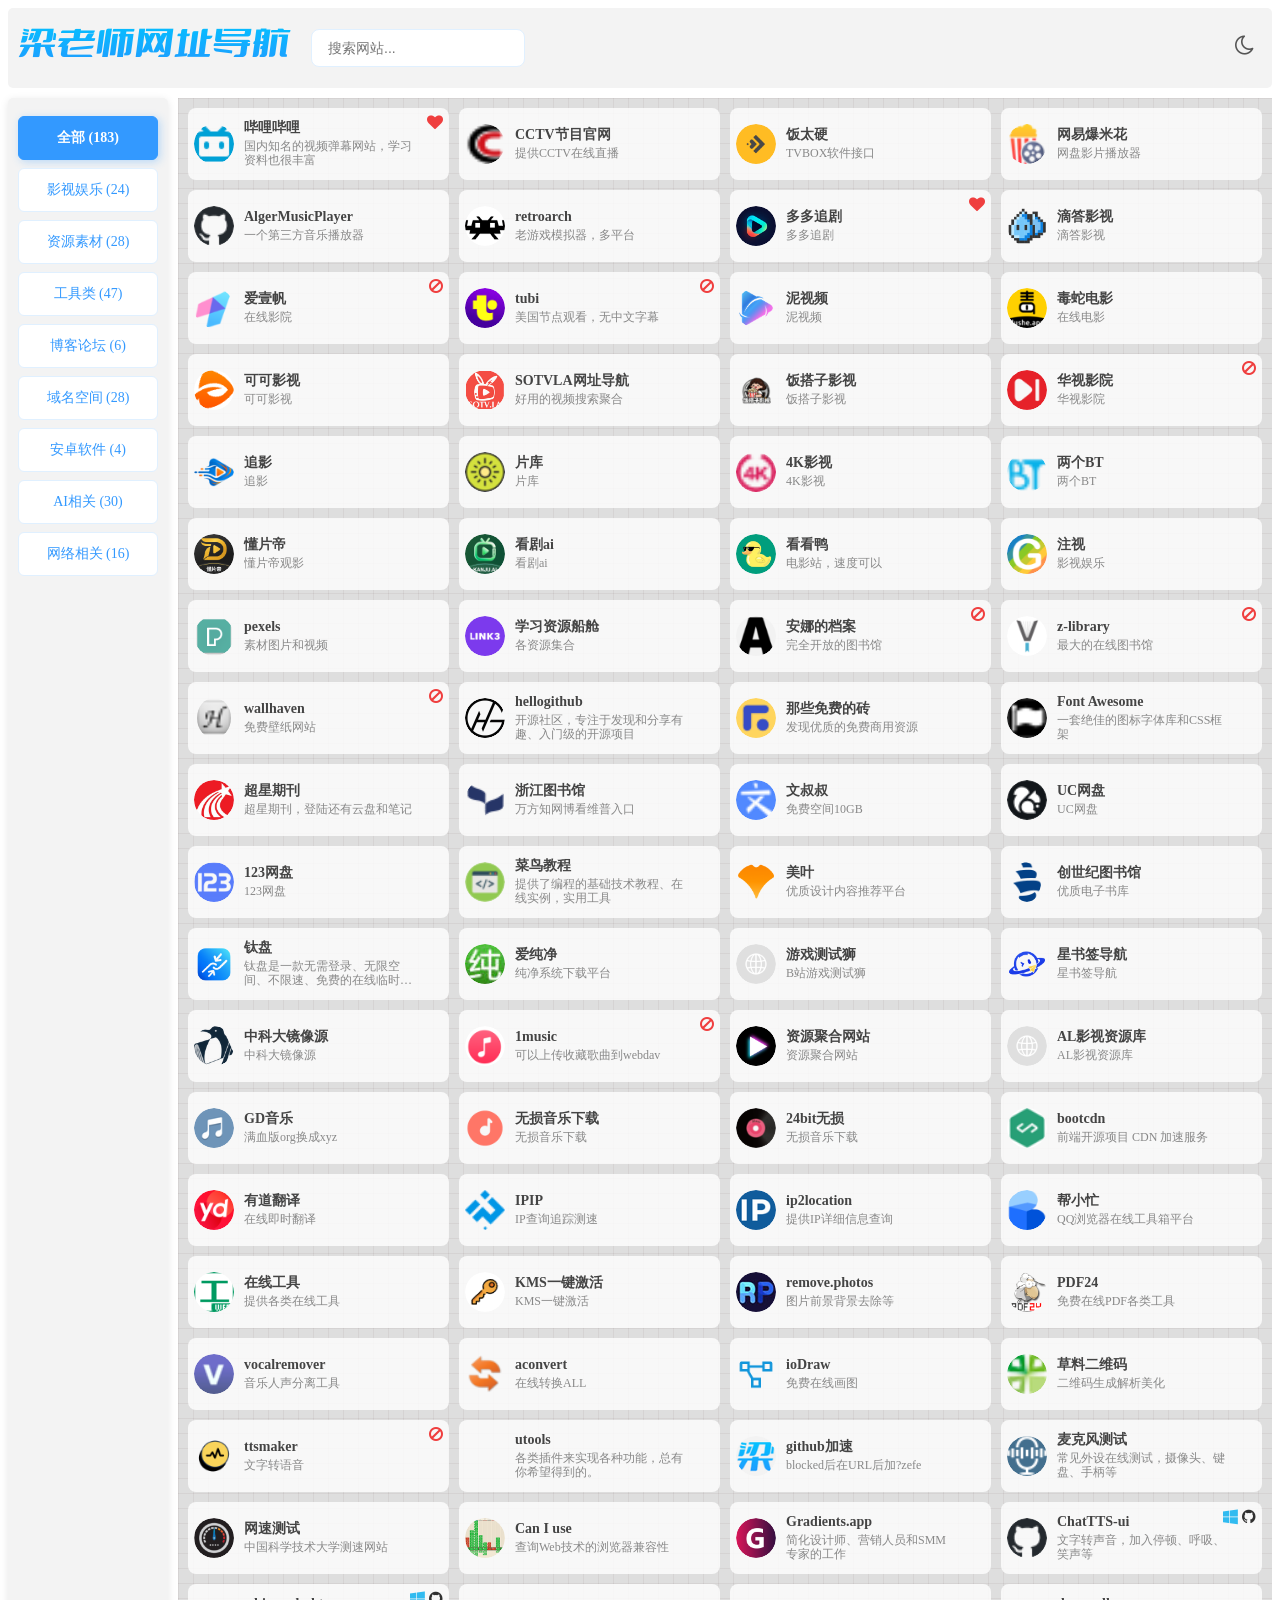
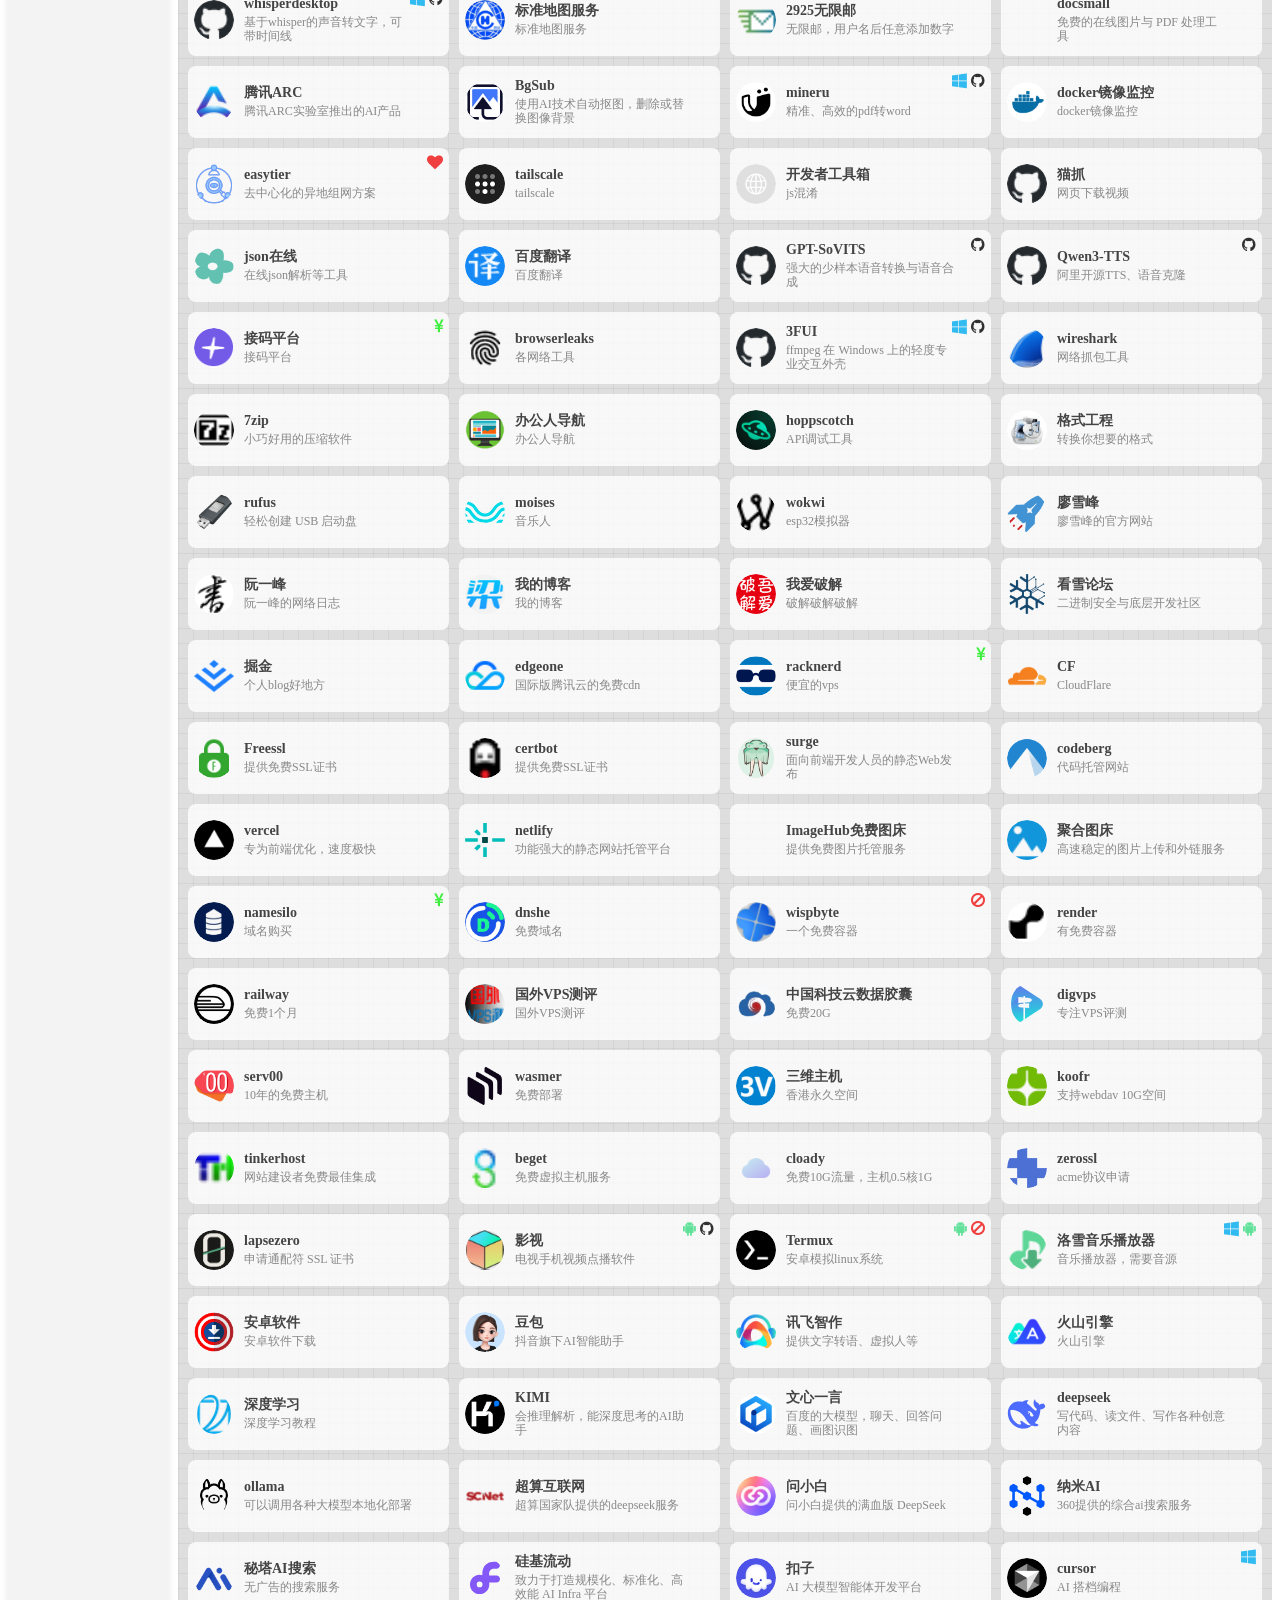
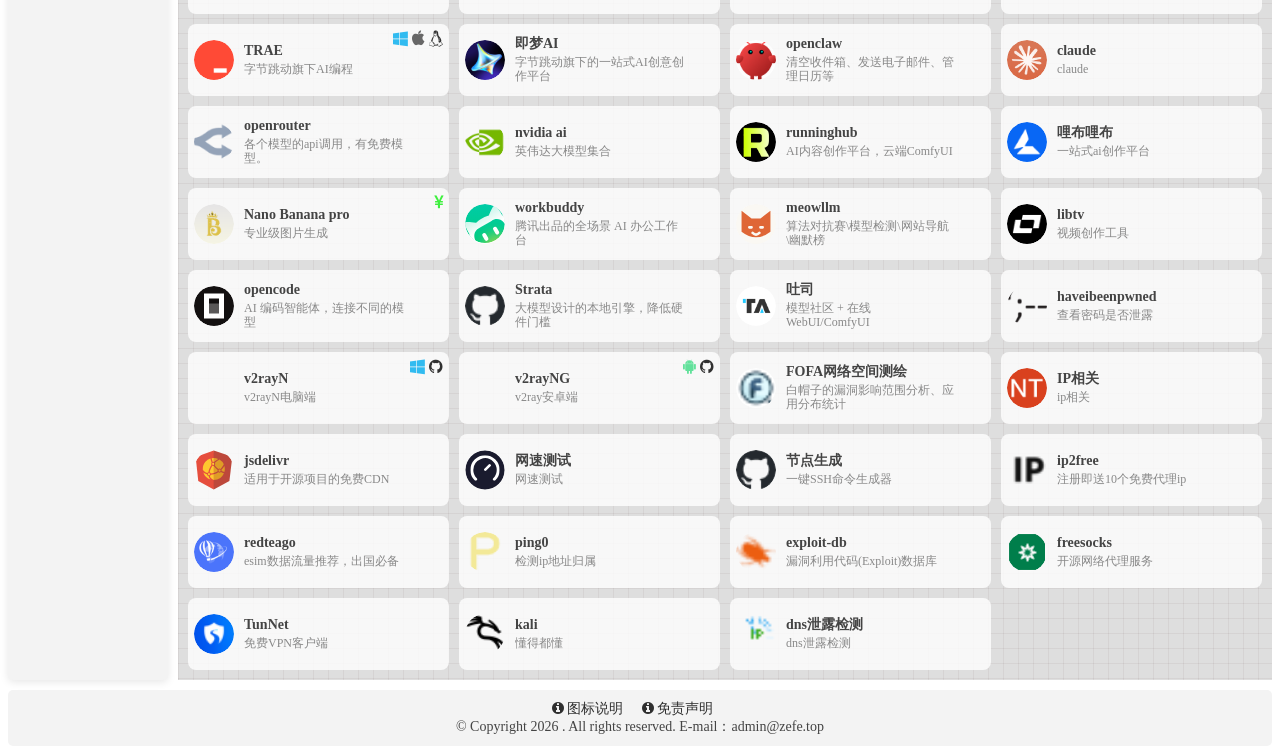
<file: index.html>
<!DOCTYPE html>
<html>
<head>
    <title>梁老师网址导航</title>
    <meta content="width=device-width,initial-scale=1.0,maximum-scale=1.0,user-scalable=0" name="viewport">
    <meta charset="utf-8">
    <!-- CSP 由 admin.php 生成时对内嵌脚本/样式计算 sha256 后写入，禁止任何外部脚本与注入 -->
    <meta http-equiv="Content-Security-Policy" content="default-src 'self'; script-src 'self' 'sha256-r+VZqffLrmfvXaz/brgN1Kg6ncfbk9U8Mir6SDL0oMY='; style-src 'self' 'sha256-uiuxjoQShftcWscWMV3l+P58Dh3a4QVsAHH/dA7BBjw='; img-src 'self' data: https: http:; font-src 'self'; connect-src 'none'; form-action 'none'; base-uri 'none'; object-src 'none'; frame-src 'none'; child-src 'none'; worker-src 'none'; media-src 'none'; manifest-src 'none'">
    <meta name="referrer" content="no-referrer">
    <link rel="shortcut icon" href="./favicon.ico" />
    <!-- 引入Font Awesome CSS -->
    <!-- 图标字体本地化：去掉第三方 DNS/TLS 请求，离线也能正常显示 -->
    <link rel="preload" href="./fonts/fontawesome-webfont.woff2?v=4.7.0" as="font" type="font/woff2" crossorigin>
    <link rel="stylesheet" href="./css/font-awesome.min.css">
    <style>
        @media only screen and (min-width: 768px) {
            #app {
                display: grid;
                grid-template-columns: 160px 1fr;
                grid-template-areas:
                    "header  header"
                    "sidebar container"
                    "footer  footer";
            }
            .container::before {
                display: none;
            }
        }

        @media only screen and (max-width: 767px) {
            #app {
                display: grid;
                grid-template-columns: 1fr;
                grid-template-areas:
                    "header"
                    "sidebar"
                    "container"
                    "footer";
            }
            .sidebar {
                padding: 0;
                background-color: transparent;
                box-shadow: none;
                position: relative;
            }
            .category-item {
                display: none;
                margin: 0;
                border-radius: 0;
                border: none;
                border-bottom: 1px solid #e0f0ff;
            }
            .category-item.active {
                display: block;
            }
            .sidebar::before {
                content: "选择分类 \25BC";
                display: block;
                padding: 12px;
                background-color: #fff;
                border: 1px solid #e0f0ff;
                border-radius: 6px;
                color: #3399ff;
                cursor: pointer;
                text-align: center;
                font-size: 14px;
                font-weight: 500;
                margin-bottom: 5px;
            }
            .sidebar.active {
                background-color: #f8f9fa;
                border-radius: 8px;
                box-shadow: 0 2px 8px rgba(0, 0, 0, 0.1);
            }
            .sidebar.active::before {
                content: "选择分类 \25B2";
                border-bottom-left-radius: 0;
                border-bottom-right-radius: 0;
            }
            .sidebar.active .category-item {
                display: block;
            }
            .search-input {
                display: none; 
            }
        }

        @font-face {
            font-family: 'dyfont';
            src: url("./fonts/dyfontjj.ttf");
            font-display: swap; /* 后备字体立即显示，加载完成后替换 */
        }

        body {
            font-size: 14px;
            font-size: .875rem;
            transition: background-color 0.2s, color 0.2s;
        }

        .sidebar {
            grid-area: sidebar;
            text-align: center;
            padding: 15px;
            background-color: #f8f9fa;
            border-radius: 8px;
            box-shadow: 0 2px 8px rgba(0, 0, 0, 0.1);
            transition: all 0.3s ease;
        }

        .category-item {
            padding: 12px;
            margin: 8px 0;
            border-radius: 6px;
            color: #3399ff;
            cursor: pointer;
            transition: all 0.3s ease;
            font-size: 14px;
            font-weight: 500;
            background-color: #fff;
            border: 1px solid #e0f0ff;
            position: relative;
            overflow: hidden;
        }

        .category-item::after {
            content: "";
            position: absolute;
            left: 0;
            bottom: 0;
            width: 0;
            height: 2px;
            background-color: #3399ff;
            transition: width 0.3s ease;
        }

        .category-item:hover {
            background-color: #e0f0ff;
            transform: translateX(5px);
            box-shadow: 2px 2px 8px rgba(51, 153, 255, 0.2);
        }

        .category-item:hover::after {
            width: 100%;
        }

        .category-item.active {
            background-color: #3399ff;
            color: #fff;
            border-color: #3399ff;
            box-shadow: 2px 2px 8px rgba(51, 153, 255, 0.3);
            font-weight: 600;
            position: relative;
        }

        .category-item.active::after {
            content: "";
            position: absolute;
            right: -10px;
            top: 50%;
            transform: translateY(-50%);
            width: 0;
            height: 0;
            border-width: 6px 0 6px 8px;
            border-color: transparent transparent transparent #3399ff;
            transition: all 0.3s ease;
        }

        .category-item.active:hover {
            transform: translateX(5px);
            box-shadow: 3px 3px 10px rgba(51, 153, 255, 0.4);
        }

        /* 搜索框基础样式 */
        .search-input {
            position: static;
            top: auto;
            left: auto;
            width: auto;
            flex: 0 1 180px;
            min-width: 120px;
            max-width: 250px;
            padding: 10px 16px;
            border: 1px solid #e0f0ff;
            background: #fff;
            border-radius: 8px;
            color: #3399ff;
            font-size: 14px;
            font-family: Arial, Helvetica, sans-serif;
        }

        .container {
            grid-area: container;
            position: relative;
            background-color: rgba(248, 248, 248, 0.5);
            background-image: linear-gradient(rgba(50, 0, 0, 0.05) 1px, transparent 0), linear-gradient(90deg, rgba(50, 0, 0, 0.05) 1px, transparent 0);
            background-size: 15px 15px;
            background-color: #dedede;
        }

        .header {
            grid-area: header;
            height: 60px;
            font-size: 30px;
            font-family: 'dyfont';
            display: flex;
            align-items: center;
            flex-wrap: wrap;
            gap: 10px;
            padding-right: 10px;
        }

        .logo {
            line-height: 60px;
            background: linear-gradient(to bottom, #00c4ff, #2990ff);
            -webkit-background-clip: text;
            -webkit-text-fill-color: transparent;
            flex-shrink: 0;
            margin-right: 10px;
        }

        /* 夜间模式切换按钮 */
        .night-toggle {
            flex-shrink: 0;
            cursor: pointer;
            font-size: 1.4rem;
            color: #555;
            transition: color 0.2s;
            padding: 0 8px;
            margin-left: auto;
        }
        .night-toggle:hover {
            color: #007bff;
        }

        .footer {
            grid-area: footer;
            text-align: center;
        }

        #app {
            margin: 0 auto;
            grid-gap: 10px;
            background-color: #fff;
            color: #444;
            transition: background-color 0.2s;
        }

        .box {
            background-color: #f3f3f3;
            border-radius: 5px;
            padding: 10px;
        }

        .header,
        .footer {
            background-color: #f3f3f3;
        }

        .content {
            display: grid;
            grid-gap: 10px 10px;
            grid-template-columns: repeat(auto-fill, minmax(220px, 1fr));
            padding: 10px;
        }

        .focus {
            grid-row: 1/3;
            grid-column: 1/2;
        }

        .item {
            background-color: rgba(255, 255, 255, 0.8);
            position: relative;
            height: 60px;
            padding: 6px;
            border-radius: 8px;
            display: flex;
            align-items: center;
            cursor: pointer;
            transition: background-color 0.2s ease;
        }

        .item:hover {
            transform: translateY(-3px);
            box-shadow: 0 26px 40px -24px rgba(0, 36, 100, 0.3);
            transition: all 0.3s ease;
            background-color: #f5f5f5;
        }

        .item:active {
            background-color: #e0e0e0;
        }

        .item a {
            display: flex;
            width: 100%;
            height: 100%;
            text-decoration: none;
            color: inherit;
            align-items: center;
        }

        .siteico {
            flex: 0 0 40px;
            height: 40px;
            margin-right: 10px;
            display: flex;
            align-items: center;
            justify-content: center;
            overflow: hidden;
            border-radius: 50%;
        }

        .site-info {
            flex: 1;
            display: flex;
            flex-direction: column;
            justify-content: center;
            height: 100%;
            padding-right: 30px;
        }

        .siteico img {
            width: auto;
            height: 100%;
            max-width: 100%;
            object-fit: cover;
            border-radius: 50%;
        }

        .sitetitle {
            font-size: 14px;
            font-weight: bold;
            line-height: 1.2;
            margin-bottom: 2px;
        }

        .sitecontent {
            font-size: 12px;
            color: #888888;
            line-height: 1.2;
            white-space: normal;
            overflow: hidden;
            text-overflow: ellipsis;
            display: -webkit-box;
            -webkit-line-clamp: 2;
            -webkit-box-orient: vertical;
        }

        .empty-state {
            text-align: center;
            padding: 40px;
            color: #666;
        }

        .remark-icons {
            position: absolute;
            top: 6px;
            right: 6px;
            display: flex;
            gap: 4px;
        }

        .icon {
            font-size: 16px;
            opacity: 0.8;
        }

        .windows {
            color: #00ADEF;
        }
        .apple {
            color: #666;
        }
        .linux {
            color: #000;
        }
        .android {
            color: #3DDC84;
        }
        .fufei {
            color: #11ee11;
        }
        .kexue {
            color: #ee1111;
        }
        .heart {
            color: #ee1111;
        }

        @media only screen and (max-width: 767px) {
            .sidebar {
                padding: 10px;
            }
            .category-item {
                padding: 10px;
                margin: 6px 0;
                font-size: 13px;
            }
        }

        .explanation-box {
            display: none;
            position: fixed;
            left: 50%;
            bottom: 20%;
            transform: translate(-50%, -50%);
            background: #b6b7b8;
            padding: 20px;
            border-radius: 8px;
            border: 1px solid #dee2e6;
            box-shadow: 0 4px 16px rgba(0,0,0,0.2);
            z-index: 1000;
            max-width: 80%;
            width: 400px;
            color: #ffffff;
            line-height: 1.6;
            font-size: 14px;
        }

        .explanation-box.show {
            display: block;
        }

        .explanation-box::before {
            content: '';
            position: fixed;
            top: 0;
            left: 0;
            right: 0;
            bottom: 0;
            background: rgba(134, 185, 227, 0.3);
            z-index: -1;
        }

        .trigger {
            cursor: pointer;
            margin-right: 15px;
            color: #2e2e2e;
        }

        .trigger:hover {
            color: #ff3939;
        }

        /* ---------- 夜间模式样式 ---------- */
        body.night-mode {
            background-color: #121212 !important;
            color: #e0e0e0 !important;
        }
        body.night-mode #app {
            background-color: #121212 !important;
        }
        body.night-mode .box {
            background-color: #1e1e1e !important;
            border-color: #333 !important;
        }
        body.night-mode .sidebar {
            background-color: #1e1e1e !important;
            border-right: 1px solid #333 !important;
        }
        body.night-mode .category-item {
            background-color: transparent !important;
            color: #bbb !important;
            border-bottom: 1px solid #2a2a2a !important;
        }
        body.night-mode .category-item.active {
            background-color: #007bff !important;
            color: #fff !important;
        }
        body.night-mode .category-item:hover {
            background-color: #2c2c2c !important;
        }
        body.night-mode .item {
            background-color: #2d2d2d !important;
            border: 1px solid #3a3a3a !important;
        }
        body.night-mode .item a {
            color: #ddd !important;
        }
        body.night-mode .item a:hover {
            color: #fff !important;
        }
        body.night-mode .search-input {
            background-color: #2a2a2a !important;
            color: #f0f0f0 !important;
            border: 1px solid #555 !important;
        }
        body.night-mode .search-input::placeholder {
            color: #888 !important;
        }
        body.night-mode .footer {
            color: #888 !important;
            border-top-color: #333 !important;
        }
        body.night-mode .trigger {
            color: #aaa !important;
        }
        body.night-mode .explanation-box {
            background-color: #2d2d2d !important;
            border: 1px solid #444 !important;
            color: #ccc !important;
        }
        body.night-mode .explanation-box div div {
            color: #ddd !important;
        }
        body.night-mode .explanation-box::before {
            border-bottom-color: #2d2d2d !important;
        }
        body.night-mode .container,
        body.night-mode .content {
            background-color: #121212 !important;
        }
        body.night-mode .fa-windows,
        body.night-mode .fa-apple,
        body.night-mode .fa-linux,
        body.night-mode .fa-android,
        body.night-mode .fa-rmb,
        body.night-mode .fa-ban,
        body.night-mode .fa-heart,
        body.night-mode .fa-github {
            opacity: 0.9;
        }
    </style>
    <!-- 本页由 admin.php 基于 nav-template.html 自动生成：2026-11-14 09:13:32 -->
</head>
<body>
    <div id="app">
        <div class="box header">
            <span class="logo">梁老师网址导航</span>
            <input class="search-input" placeholder="搜索网站..." id="searchInput" />
            <span class="night-toggle" id="nightToggle" title="切换夜间模式">
                <i class="fa fa-moon-o"></i>
            </span>
        </div>
        
        <div class="box sidebar" id="sidebarContainer"></div>
        
        <div class="container">
            <div>
                <div class="content" id="websitesContainer"></div>
            </div>
        </div>
        
        <div class="box footer">
            <div class="container-tip">
                <span class="trigger" id="trigger">
                    <i class="fa fa-info-circle"></i> 图标说明
                </span>
                <span class="trigger" id="trigger2">
                    <i class="fa fa-info-circle"></i> 免责声明
                </span>
                <div class="explanation-box" id="explanationBox">
                    <div>
                        <div class="fa fa-windows">  微软系统适用  </div>
                        <div class="fa fa-apple">  苹果系统适用  </div>
                        <div class="fa fa-linux">  linux系统适用  </div>
                        <div class="fa fa-android">  安卓系统适用  </div>
                        <div class="fa fa-rmb">  需要付费使用  </div>
                        <div class="fa fa-ban">  大陆地区无法访问  </div>
                        <div class="fa fa-heart">  推荐网站  </div>
                        <div class="fa fa-github">  github资源  </div>
                    </div>
                </div>
                <div class="explanation-box" id="explanationBox2">
                    <div>
                        本人收藏夹内容，所有资源均来自互联网，如有侵权，请联系我删除，本站不负任何法律责任。
                    </div>
                </div>
            </div>
            <div>© Copyright 2026 . All rights reserved. E-mail：admin@zefe.top</div>
        </div>
    </div>

    <script>
    'use strict';
    /* 数据由后台生成时内嵌：无 fetch、无二次请求，file:// 直接打开也能用 */
    const NAV_DATA = {"categories":["影视娱乐","资源素材","工具类","博客论坛","域名空间","安卓软件","AI相关","网络相关"],"websites":[{"category":"影视娱乐","name":"哔哩哔哩","url":"https://www.bilibili.com","logo":"./ico/www.bilibili.com-465a330c.ico","desc":"国内知名的视频弹幕网站，学习资料也很丰富","remark":["heart"]},{"category":"影视娱乐","name":"CCTV节目官网","url":"https://tv.cctv.com/live/","logo":"./ico/cctv.ico","desc":"提供CCTV在线直播","remark":[]},{"category":"影视娱乐","name":"饭太硬","url":"https://www.xn--sss604efuw.cc/","logo":"./ico/fan.ico","desc":"TVBOX软件接口","remark":[]},{"category":"影视娱乐","name":"网易爆米花","url":"https://bmh.163.com/","logo":"./ico/filmly.ico","desc":"网盘影片播放器","remark":[]},{"category":"影视娱乐","name":"AlgerMusicPlayer","url":"https://donate.alger.fun/download","logo":"./ico/github.png","desc":"一个第三方音乐播放器","remark":[]},{"category":"影视娱乐","name":"retroarch","url":"https://www.retroarch.com/","logo":"./ico/retroarch.png","desc":"老游戏模拟器，多平台","remark":[]},{"category":"影视娱乐","name":"多多追剧","url":"https://duoduozhuiju.com","logo":"./ico/323433ssdfd.top.ico","desc":"多多追剧","remark":["heart"]},{"category":"影视娱乐","name":"滴答影视","url":"https://www.didahd.pro/","logo":"./ico/didahd.png","desc":"滴答影视","remark":[]},{"category":"影视娱乐","name":"爱壹帆","url":"https://www.iyf.tv/","logo":"./ico/aiyifan.ico","desc":"在线影院","remark":["kexue"]},{"category":"影视娱乐","name":"tubi","url":"https://tubitv.com","logo":"./ico/tubi.ico","desc":"美国节点观看，无中文字幕","remark":["kexue"]},{"category":"影视娱乐","name":"泥视频","url":"https://www.nivod.cc","logo":"./ico/www.nivod.vip.ico","desc":"泥视频","remark":[]},{"category":"影视娱乐","name":"毒蛇电影","url":"https://www.dushe05.com/","logo":"./ico/dushe.ico","desc":"在线电影","remark":[]},{"category":"影视娱乐","name":"可可影视","url":"https://www.kkys14.com/","logo":"./ico/keke.png","desc":"可可影视","remark":[]},{"category":"影视娱乐","name":"SOTVLA网址导航","url":"https://www.sotvla.cc/","logo":"./ico/www.sotvla.cc.ico","desc":"好用的视频搜索聚合","remark":[]},{"category":"影视娱乐","name":"饭搭子影视","url":"https://fdzys.net/","logo":"./ico/fdzys.net.ico","desc":"饭搭子影视","remark":[]},{"category":"影视娱乐","name":"华视影院","url":"https://huavod.net","logo":"./ico/huavod.ico","desc":"华视影院","remark":["kexue"]},{"category":"影视娱乐","name":"追影","url":"https://zhuiying3.cc/","logo":"./ico/zhuiying.png","desc":"追影","remark":[]},{"category":"影视娱乐","name":"片库","url":"https://4k01.pianku.online/","logo":"./ico/4k01.pianku.online.ico","desc":"片库","remark":[]},{"category":"影视娱乐","name":"4K影视","url":"https://www.4kvm.top/","logo":"./ico/4kvm.png","desc":"4K影视","remark":[]},{"category":"影视娱乐","name":"两个BT","url":"https://www.bttwo.me/","logo":"./ico/bttwo.ico","desc":"两个BT","remark":[]},{"category":"影视娱乐","name":"懂片帝","url":"https://dongpian17.com/","logo":"./ico/dongpian.png","desc":"懂片帝观影","remark":[]},{"category":"影视娱乐","name":"看剧ai","url":"https://kanju9.ai/","logo":"./ico/kanju.png","desc":"看剧ai","remark":[]},{"category":"影视娱乐","name":"看看鸭","url":"https://www.kankanya.me/","logo":"./ico/kankanya-795ff398.png","desc":"电影站，速度可以","remark":[]},{"category":"影视娱乐","name":"注视","url":"https://gazes.store/","logo":"./ico/gazes.store-b0369283.ico","desc":"影视娱乐","remark":[]},{"category":"资源素材","name":"pexels","url":"https://www.pexels.com/zh-cn/","logo":"./ico/pexels.ico","desc":"素材图片和视频","remark":[]},{"category":"资源素材","name":"学习资源船舱","url":"https://link3.cc/studyship","logo":"./ico/jinjishe.ico","desc":"各资源集合","remark":[]},{"category":"资源素材","name":"安娜的档案","url":"https://annas-archive.gd/","logo":"./ico/annas-archive.ico","desc":"完全开放的图书馆","remark":["kexue"]},{"category":"资源素材","name":"z-library","url":"https://z-library.sk/","logo":"./ico/z-library.ico","desc":"最大的在线图书馆","remark":["kexue"]},{"category":"资源素材","name":"wallhaven","url":"https://wallhaven.cc/","logo":"./ico/wallhaven.ico","desc":"免费壁纸网站","remark":["kexue"]},{"category":"资源素材","name":"hellogithub","url":"https://hellogithub.com/","logo":"./ico/hellogithub.png","desc":"开源社区，专注于发现和分享有趣、入门级的开源项目","remark":[]},{"category":"资源素材","name":"那些免费的砖","url":"https://thosefree.com/","logo":"./ico/thosefree.ico","desc":"发现优质的免费商用资源","remark":[]},{"category":"资源素材","name":"Font Awesome","url":"https://fontawesome.dashgame.com/","logo":"./ico/fa.ico","desc":"一套绝佳的图标字体库和CSS框架","remark":[]},{"category":"资源素材","name":"超星期刊","url":"https://qikan.chaoxing.com//","logo":"./ico/chaoxing.ico","desc":"超星期刊，登陆还有云盘和笔记","remark":[]},{"category":"资源素材","name":"浙江图书馆","url":"https://www.zjlib.cn/#","logo":"./ico/zjlib.ico","desc":"万方知网博看维普入口","remark":[]},{"category":"资源素材","name":"文叔叔","url":"https://www.wenshushu.cn/","logo":"./ico/wenshushu.ico","desc":"免费空间10GB","remark":[]},{"category":"资源素材","name":"UC网盘","url":"https://drive.uc.cn/","logo":"./ico/uc.ico","desc":"UC网盘","remark":[]},{"category":"资源素材","name":"123网盘","url":"https://123pan.com/","logo":"./ico/123pan.ico","desc":"123网盘","remark":[]},{"category":"资源素材","name":"菜鸟教程","url":"https://www.runoob.com/","logo":"./ico/cainiao.ico","desc":"提供了编程的基础技术教程、在线实例，实用工具","remark":[]},{"category":"资源素材","name":"美叶","url":"https://www.meiye.art/","logo":"./ico/meiye.ico","desc":"优质设计内容推荐平台","remark":[]},{"category":"资源素材","name":"创世纪图书馆","url":"https://libgen.ac/","logo":"./ico/libgen.png","desc":"优质电子书库","remark":[]},{"category":"资源素材","name":"钛盘","url":"https://www.ttttt.link/","logo":"./ico/www.ttttt.link-f497062a.ico","desc":"钛盘是一款无需登录、无限空间、不限速、免费的在线临时网盘","remark":[]},{"category":"资源素材","name":"爱纯净","url":"https://www.aichunjing.com/","logo":"./ico/aicunjing.jpg","desc":"纯净系统下载平台","remark":[]},{"category":"资源素材","name":"游戏测试狮","url":"https://www.kdocs.cn/l/cuRMenOlpBRK","logo":"./ico/default.png","desc":"B站游戏测试狮","remark":[]},{"category":"资源素材","name":"星书签导航","url":"https://www.star8.cn/","logo":"./ico/star8.png","desc":"星书签导航","remark":[]},{"category":"资源素材","name":"中科大镜像源","url":"https://mirrors.ustc.edu.cn/","logo":"./ico/ustc.png","desc":"中科大镜像源","remark":[]},{"category":"资源素材","name":"1music","url":"https://1music.cc","logo":"./ico/1music.png","desc":"可以上传收藏歌曲到webdav","remark":["kexue"]},{"category":"资源素材","name":"资源聚合网站","url":"https://fmhy.net/","logo":"./ico/fmhy.net.ico","desc":"资源聚合网站","remark":[]},{"category":"资源素材","name":"AL影视资源库","url":"https://docs.qq.com/doc/DTnRUSkVzUWNIZkZV","logo":"./ico/default.png","desc":"AL影视资源库","remark":[]},{"category":"资源素材","name":"GD音乐","url":"https://music.gdstudio.org","logo":"./ico/music.gdstudio.org.ico","desc":"满血版org换成xyz","remark":[]},{"category":"资源素材","name":"无损音乐下载","url":"https://flac.music.hi.cn/","logo":"./ico/flac.png","desc":"无损音乐下载","remark":[]},{"category":"资源素材","name":"24bit无损","url":"https://www.24bit.net/","logo":"./ico/www.24bit.net.ico","desc":"无损音乐下载","remark":[]},{"category":"资源素材","name":"bootcdn","url":"https://www.bootcdn.cn/","logo":"./ico/www.bootcdn.cn.ico","desc":"前端开源项目 CDN 加速服务","remark":[]},{"category":"工具类","name":"有道翻译","url":"https://fanyi.youdao.com/","logo":"./ico/youdao.png","desc":"在线即时翻译","remark":[]},{"category":"工具类","name":"IPIP","url":"https://www.ipip.net/","logo":"./ico/ipip.ico","desc":"IP查询追踪测速","remark":[]},{"category":"工具类","name":"ip2location","url":"https://www.ip2location.com/","logo":"./ico/ip2location.ico","desc":"提供IP详细信息查询","remark":[]},{"category":"工具类","name":"帮小忙","url":"https://tool.browser.qq.com/","logo":"./ico/tool-qq.ico","desc":"QQ浏览器在线工具箱平台","remark":[]},{"category":"工具类","name":"在线工具","url":"https://tool.lu/","logo":"./ico/tool-lu.ico","desc":"提供各类在线工具","remark":[]},{"category":"工具类","name":"KMS一键激活","url":"https://kms.cx/","logo":"./ico/kms.png","desc":"KMS一键激活","remark":[]},{"category":"工具类","name":"remove.photos","url":"https://remove.photos/","logo":"./ico/remove-photos.ico","desc":"图片前景背景去除等","remark":[]},{"category":"工具类","name":"PDF24","url":"https://tools.pdf24.org/zh/","logo":"./ico/pdf24.ico","desc":"免费在线PDF各类工具","remark":[]},{"category":"工具类","name":"vocalremover","url":"https://vocalremover.org/","logo":"./ico/vocalremover.ico","desc":"音乐人声分离工具","remark":[]},{"category":"工具类","name":"aconvert","url":"https://www.aconvert.com/cn/","logo":"./ico/aconvert.ico","desc":"在线转换ALL","remark":[]},{"category":"工具类","name":"ioDraw","url":"https://www.iodraw.com/","logo":"./ico/iodraw.ico","desc":"免费在线画图","remark":[]},{"category":"工具类","name":"草料二维码","url":"https://cli.im/","logo":"./ico/cli.ico","desc":"二维码生成解析美化","remark":[]},{"category":"工具类","name":"ttsmaker","url":"https://ttsmaker.com/zh-cn","logo":"./ico/ttsmaker.ico","desc":"文字转语音","remark":["kexue"]},{"category":"工具类","name":"utools","url":"https://u.tools","logo":"./ico/utools.png","desc":"各类插件来实现各种功能，总有你希望得到的。","remark":[]},{"category":"工具类","name":"github加速","url":"https://github.777808.xyz","logo":"./ico/zefe.ico","desc":"blocked后在URL后加?zefe","remark":[]},{"category":"工具类","name":"麦克风测试","url":"https://www.onlinemictest.com/zh/","logo":"./ico/onlinemictest.png","desc":"常见外设在线测试，摄像头、键盘、手柄等","remark":[]},{"category":"工具类","name":"网速测试","url":"https://test.ustc.edu.cn/","logo":"./ico/test-ustc.ico","desc":"中国科学技术大学测速网站","remark":[]},{"category":"工具类","name":"Can I use","url":"https://caniuse.com/","logo":"./ico/caniuse.png","desc":"查询Web技术的浏览器兼容性","remark":[]},{"category":"工具类","name":"Gradients.app","url":"https://gradients.app/zh/","logo":"./ico/gradients.ico","desc":"简化设计师、营销人员和SMM专家的工作","remark":[]},{"category":"工具类","name":"ChatTTS-ui","url":"https://github.com/jianchang512/ChatTTS-ui/","logo":"./ico/github.png","desc":"文字转声音，加入停顿、呼吸、笑声等","remark":["windows","github"]},{"category":"工具类","name":"whisperdesktop","url":"https://github.com/sakura6264/WhisperDesktop/","logo":"./ico/github.png","desc":"基于whisper的声音转文字，可带时间线","remark":["windows","github"]},{"category":"工具类","name":"标准地图服务","url":"http://bzdt.ch.mnr.gov.cn/","logo":"./ico/sbsm.ico","desc":"标准地图服务","remark":[]},{"category":"工具类","name":"2925无限邮","url":"https://2925.com/","logo":"./ico/2925.ico","desc":"无限邮，用户名后任意添加数字","remark":[]},{"category":"工具类","name":"docsmall","url":"https://docsmall.com/","logo":"./ico/docsmall.png","desc":"免费的在线图片与 PDF 处理工具","remark":[]},{"category":"工具类","name":"腾讯ARC","url":"https://arc.tencent.com/zh/ai-demos/faceRestoration","logo":"./ico/arc_tencent.ico","desc":"腾讯ARC实验室推出的AI产品","remark":[]},{"category":"工具类","name":"BgSub","url":"https://zh.bgsub.com/webapp/","logo":"./ico/bgsub.ico","desc":"使用AI技术自动抠图，删除或替换图像背景","remark":[]},{"category":"工具类","name":"mineru","url":"https://mineru.net/","logo":"./ico/mineru.png","desc":"精准、高效的pdf转word","remark":["windows","github"]},{"category":"工具类","name":"docker镜像监控","url":"https://status.anye.xyz/","logo":"./ico/docker.png","desc":"docker镜像监控","remark":[]},{"category":"工具类","name":"easytier","url":"https://easytier.cn/","logo":"./ico/easytier.png","desc":"去中心化的异地组网方案","remark":["heart"]},{"category":"工具类","name":"tailscale","url":"https://tailscale.com/","logo":"./ico/tailscale.png","desc":"tailscale","remark":[]},{"category":"工具类","name":"开发者工具箱","url":"https://go.sssc.nyc.mn/","logo":"./ico/default.png","desc":"js混淆","remark":[]},{"category":"工具类","name":"猫抓","url":"https://github.com/xifangczy/cat-catch","logo":"./ico/github.png","desc":"网页下载视频","remark":[]},{"category":"工具类","name":"json在线","url":"https://www.sojson.com/","logo":"./ico/sojson.png","desc":"在线json解析等工具","remark":[]},{"category":"工具类","name":"百度翻译","url":"https://fanyi.baidu.com/","logo":"./ico/baidufanyi.png","desc":"百度翻译","remark":[]},{"category":"工具类","name":"GPT-SoVITS","url":"https://github.com/RVC-Boss/GPT-SoVITS","logo":"./ico/github.png","desc":"强大的少样本语音转换与语音合成","remark":["github"]},{"category":"工具类","name":"Qwen3-TTS","url":"https://github.com/QwenLM/Qwen3-TTS","logo":"./ico/github.png","desc":"阿里开源TTS、语音克隆","remark":["github"]},{"category":"工具类","name":"接码平台","url":"https://hero-sms.com","logo":"./ico/hero-sm.png","desc":"接码平台","remark":["fufei"]},{"category":"工具类","name":"browserleaks","url":"https://browserleaks.com/","logo":"./ico/browserleaks.com.ico","desc":"各网络工具","remark":[]},{"category":"工具类","name":"3FUI","url":"https://github.com/Lake1059/FFmpegFreeUI","logo":"./ico/github.png","desc":"ffmpeg 在 Windows 上的轻度专业交互外壳","remark":["windows","github"]},{"category":"工具类","name":"wireshark","url":"https://www.wireshark.org/","logo":"./ico/www.wireshark.org.ico","desc":"网络抓包工具","remark":[]},{"category":"工具类","name":"7zip","url":"https://www.7-zip.org/","logo":"./ico/www.7-zip.org.ico","desc":"小巧好用的压缩软件","remark":[]},{"category":"工具类","name":"办公人导航","url":"https://www.bgrdh.com/","logo":"./ico/www.bgrdh.com.ico","desc":"办公人导航","remark":[]},{"category":"工具类","name":"hoppscotch","url":"https://hoppscotch.io/","logo":"./ico/hoppscotch.io.ico","desc":"API调试工具","remark":[]},{"category":"工具类","name":"格式工程","url":"https://www.pcgeshi.com/","logo":"./ico/www.pcgeshi.com.ico","desc":"转换你想要的格式","remark":[]},{"category":"工具类","name":"rufus","url":"https://rufus.ie/zh/","logo":"./ico/rufus.ie.ico","desc":"轻松创建 USB 启动盘","remark":[]},{"category":"工具类","name":"moises","url":"https://studio.moises.ai/","logo":"./ico/studio.moises.ai-691aeb93.svg","desc":"音乐人","remark":[]},{"category":"工具类","name":"wokwi","url":"https://wokwi.com/","logo":"./ico/wokwi.png","desc":"esp32模拟器","remark":[]},{"category":"博客论坛","name":"廖雪峰","url":"https://www.liaoxuefeng.com/","logo":"./ico/liaoxuefeng.ico","desc":"廖雪峰的官方网站","remark":[]},{"category":"博客论坛","name":"阮一峰","url":"https://www.ruanyifeng.com/blog/","logo":"./ico/ruanyifeng.ico","desc":"阮一峰的网络日志","remark":[]},{"category":"博客论坛","name":"我的博客","url":"https://blog.zefe.top","logo":"./ico/zefe.ico","desc":"我的博客","remark":[]},{"category":"博客论坛","name":"我爱破解","url":"https://www.52pojie.cn/","logo":"./ico/52pojie.png","desc":"破解破解破解","remark":[]},{"category":"博客论坛","name":"看雪论坛","url":"https://www.kanxue.com/","logo":"./ico/www.kanxue.com.ico","desc":"二进制安全与底层开发社区","remark":[]},{"category":"博客论坛","name":"掘金","url":"https://juejin.cn/","logo":"./ico/juejin.cn.ico","desc":"个人blog好地方","remark":[]},{"category":"域名空间","name":"edgeone","url":"https://edgeone.ai/","logo":"./ico/edgeone.ico","desc":"国际版腾讯云的免费cdn","remark":[]},{"category":"域名空间","name":"racknerd","url":"https://racknerd.com/","logo":"./ico/racknerd.ico","desc":"便宜的vps","remark":["fufei"]},{"category":"域名空间","name":"CF","url":"https://www.cloudflare-cn.com/","logo":"./ico/cloudflare.ico","desc":"CloudFlare","remark":[]},{"category":"域名空间","name":"Freessl","url":"https://freessl.cn/","logo":"./ico/freessl.ico","desc":"提供免费SSL证书","remark":[]},{"category":"域名空间","name":"certbot","url":"https://certbot.eff.org/","logo":"./ico/certbot.ico","desc":"提供免费SSL证书","remark":[]},{"category":"域名空间","name":"surge","url":"https://surge.sh/","logo":"./ico/surge.png","desc":"面向前端开发人员的静态Web发布","remark":[]},{"category":"域名空间","name":"codeberg","url":"https://codeberg.org/","logo":"./ico/codeberg.png","desc":"代码托管网站","remark":[]},{"category":"域名空间","name":"vercel","url":"https://vercel.com/","logo":"./ico/vercel.ico","desc":"专为前端优化，速度极快","remark":[]},{"category":"域名空间","name":"netlify","url":"https://www.netlify.com/","logo":"./ico/netlify.svg","desc":"功能强大的静态网站托管平台","remark":[]},{"category":"域名空间","name":"ImageHub免费图床","url":"https://www.imagehub.cc/","logo":"./ico/imagehub.png","desc":"提供免费图片托管服务","remark":[]},{"category":"域名空间","name":"聚合图床","url":"https://www.superbed.cn/","logo":"./ico/superbed.ico","desc":"高速稳定的图片上传和外链服务","remark":[]},{"category":"域名空间","name":"namesilo","url":"https://www.namesilo.com/","logo":"./ico/namesilo.ico","desc":"域名购买","remark":["fufei"]},{"category":"域名空间","name":"dnshe","url":"https://dnshe.com","logo":"./ico/dnshe.png","desc":"免费域名","remark":[]},{"category":"域名空间","name":"wispbyte","url":"https://wispbyte.com","logo":"./ico/wispbyte.png","desc":"一个免费容器","remark":["kexue"]},{"category":"域名空间","name":"render","url":"https://render.com/","logo":"./ico/render.png","desc":"有免费容器","remark":[]},{"category":"域名空间","name":"railway","url":"https://railway.com/","logo":"./ico/railway.png","desc":"免费1个月","remark":[]},{"category":"域名空间","name":"国外VPS测评","url":"https://www.gwvpsceping.com/","logo":"./ico/gwvps.png","desc":"国外VPS测评","remark":[]},{"category":"域名空间","name":"中国科技云数据胶囊","url":"https://data.cstcloud.cn/","logo":"./ico/cstcloud.png","desc":"免费20G","remark":[]},{"category":"域名空间","name":"digvps","url":"https://digvps.com/","logo":"./ico/digvps.png","desc":"专注VPS评测","remark":[]},{"category":"域名空间","name":"serv00","url":"https://www.serv00.com/","logo":"./ico/serv00.png","desc":"10年的免费主机","remark":[]},{"category":"域名空间","name":"wasmer","url":"https://wasmer.io/","logo":"./ico/wasmer.png","desc":"免费部署","remark":[]},{"category":"域名空间","name":"三维主机","url":"https://www.3v.do/","logo":"./ico/3v.png","desc":"香港永久空间","remark":[]},{"category":"域名空间","name":"koofr","url":"https://koofr.eu/","logo":"./ico/koofr.eu.ico","desc":"支持webdav 10G空间","remark":[]},{"category":"域名空间","name":"tinkerhost","url":"https://tinkerhost.net/","logo":"./ico/tinkerhost.net.ico","desc":"网站建设者免费最佳集成","remark":[]},{"category":"域名空间","name":"beget","url":"https://beget.com/en","logo":"./ico/beget.com.ico","desc":"免费虚拟主机服务","remark":[]},{"category":"域名空间","name":"cloady","url":"https://cloady.com/","logo":"./ico/cloady.com.ico","desc":"免费10G流量，主机0.5核1G","remark":[]},{"category":"域名空间","name":"zerossl","url":"https://zerossl.com/","logo":"./ico/zerossl.com-3e3ee792.ico","desc":"acme协议申请","remark":[]},{"category":"域名空间","name":"lapsezero","url":"https://cn.lapsezero.com/","logo":"./ico/cn.lapsezero.com-b95894e8.ico","desc":"申请通配符 SSL 证书","remark":[]},{"category":"安卓软件","name":"影视","url":"https://github.com/FongMi/Release","logo":"./ico/100km.png","desc":"电视手机视频点播软件","remark":["android","github"]},{"category":"安卓软件","name":"Termux","url":"https://f-droid.org/en/packages/com.termux/","logo":"./ico/termux.png","desc":"安卓模拟linux系统","remark":["android","kexue"]},{"category":"安卓软件","name":"洛雪音乐播放器","url":"https://lxmusic.toside.cn/","logo":"./ico/lxmusic.ico","desc":"音乐播放器，需要音源","remark":["windows","android"]},{"category":"安卓软件","name":"安卓软件","url":"https://captain-droid.com/zh/","logo":"./ico/captain-droid.png","desc":"安卓软件下载","remark":[]},{"category":"AI相关","name":"豆包","url":"https://www.doubao.com/","logo":"./ico/doubao.png","desc":"抖音旗下AI智能助手","remark":[]},{"category":"AI相关","name":"讯飞智作","url":"https://peiyin.xunfei.cn/","logo":"./ico/xunfei.ico","desc":"提供文字转语、虚拟人等","remark":[]},{"category":"AI相关","name":"火山引擎","url":"https://volcengine.com/","logo":"./ico/volcengine.png","desc":"火山引擎","remark":[]},{"category":"AI相关","name":"深度学习","url":"https://zh.d2l.ai/index.html","logo":"./ico/d2l.png","desc":"深度学习教程","remark":[]},{"category":"AI相关","name":"KIMI","url":"https://kimi.moonshot.cn/","logo":"./ico/kimi.ico","desc":"会推理解析，能深度思考的AI助手","remark":[]},{"category":"AI相关","name":"文心一言","url":"https://yiyan.baidu.com/","logo":"./ico/yiyan.ico","desc":"百度的大模型，聊天、回答问题、画图识图","remark":[]},{"category":"AI相关","name":"deepseek","url":"https://chat.deepseek.com","logo":"./ico/deepseek.svg","desc":"写代码、读文件、写作各种创意内容","remark":[]},{"category":"AI相关","name":"ollama","url":"https://ollama.com/","logo":"./ico/ollama.png","desc":"可以调用各种大模型本地化部署","remark":[]},{"category":"AI相关","name":"超算互联网","url":"https://chat.scnet.cn/","logo":"./ico/scnet-cn.ico","desc":"超算国家队提供的deepseek服务","remark":[]},{"category":"AI相关","name":"问小白","url":"https://www.wenxiaobai.com/","logo":"./ico/wenxiaobai.ico","desc":"问小白提供的满血版 DeepSeek","remark":[]},{"category":"AI相关","name":"纳米AI","url":"https://n.cn/","logo":"./ico/n-cn.png","desc":"360提供的综合ai搜索服务","remark":[]},{"category":"AI相关","name":"秘塔AI搜索","url":"https://metaso.cn/","logo":"./ico/metaso.ico","desc":"无广告的搜索服务","remark":[]},{"category":"AI相关","name":"硅基流动","url":"https://siliconflow.cn/zh-cn/","logo":"./ico/siliconflow.svg","desc":"致力于打造规模化、标准化、高效能 AI Infra 平台","remark":[]},{"category":"AI相关","name":"扣子","url":"https://www.coze.cn/","logo":"./ico/coze.png","desc":"AI 大模型智能体开发平台","remark":[]},{"category":"AI相关","name":"cursor","url":"https://www.cursor.com/","logo":"./ico/cursor.png","desc":"AI 搭档编程","remark":["windows"]},{"category":"AI相关","name":"TRAE","url":"https://www.trae.ai/","logo":"./ico/trae.ico","desc":"字节跳动旗下AI编程","remark":["windows","mac","linux"]},{"category":"AI相关","name":"即梦AI","url":"https://jimeng.jianying.com/","logo":"./ico/jimeng.ico","desc":"字节跳动旗下的一站式AI创意创作平台","remark":[]},{"category":"AI相关","name":"openclaw","url":"https://openclaw.ai/","logo":"./ico/openclaw.png","desc":"清空收件箱、发送电子邮件、管理日历等","remark":[]},{"category":"AI相关","name":"claude","url":"https://claude.ai/","logo":"./ico/claude.png","desc":"claude","remark":[]},{"category":"AI相关","name":"openrouter","url":"https://openrouter.ai","logo":"./ico/openrouter.ai.ico","desc":"各个模型的api调用，有免费模型。","remark":[]},{"category":"AI相关","name":"nvidia ai","url":"https://build.nvidia.com/","logo":"./ico/build.nvidia.com.ico","desc":"英伟达大模型集合","remark":[]},{"category":"AI相关","name":"runninghub","url":"https://www.runninghub.cn/","logo":"./ico/www.runninghub.cn.ico","desc":"AI内容创作平台，云端ComfyUI","remark":[]},{"category":"AI相关","name":"哩布哩布","url":"https://www.liblib.art/","logo":"./ico/www.liblib.art.ico","desc":"一站式ai创作平台","remark":[]},{"category":"AI相关","name":"Nano Banana pro","url":"https://www.bananapro.site/zh","logo":"./ico/www.bananapro.site.ico","desc":"专业级图片生成","remark":["fufei"]},{"category":"AI相关","name":"workbuddy","url":"https://www.workbuddy.cn/","logo":"./ico/workbuddy.png","desc":"腾讯出品的全场景 AI 办公工作台","remark":[]},{"category":"AI相关","name":"meowllm","url":"https://meowllm.top/","logo":"./ico/meowllm.top-2518b35c.svg","desc":"算法对抗赛\\模型检测\\网站导航\\幽默榜","remark":[]},{"category":"AI相关","name":"libtv","url":"https://www.liblib.tv/","logo":"./ico/www.liblib.tv-67be0102.png","desc":"视频创作工具","remark":[]},{"category":"AI相关","name":"opencode","url":"https://opencode.ai/","logo":"./ico/opencode.ai-16a73125.ico","desc":"AI 编码智能体，连接不同的模型","remark":[]},{"category":"AI相关","name":"Strata","url":"https://github.com/Niko1221/Strata/releases/latest","logo":"./ico/github.png","desc":"大模型设计的本地引擎，降低硬件门槛","remark":[]},{"category":"AI相关","name":"吐司","url":"https://tusi.cn/","logo":"./ico/tusi.cn-d5aeaa3c.ico","desc":"模型社区 + 在线 WebUI/ComfyUI","remark":[]},{"category":"网络相关","name":"haveibeenpwned","url":"https://haveibeenpwned.com/","logo":"./ico/haveibeenpwned.ico","desc":"查看密码是否泄露","remark":[]},{"category":"网络相关","name":"v2rayN","url":"https://github.com/2dust/v2rayN/","logo":"./ico/v2ray.png","desc":"v2rayN电脑端","remark":["windows","github"]},{"category":"网络相关","name":"v2rayNG","url":"https://github.com/2dust/v2rayNG/","logo":"./ico/v2ray.png","desc":"v2ray安卓端","remark":["android","github"]},{"category":"网络相关","name":"FOFA网络空间测绘","url":"https://fofa.info","logo":"./ico/fofa.ico","desc":"白帽子的漏洞影响范围分析、应用分布统计","remark":[]},{"category":"网络相关","name":"IP相关","url":"https://incolumitas.com","logo":"./ico/incolumitas.ico","desc":"ip相关","remark":[]},{"category":"网络相关","name":"jsdelivr","url":"https://www.jsdelivr.com/","logo":"./ico/jsdelivr.svg","desc":"适用于开源项目的免费CDN","remark":[]},{"category":"网络相关","name":"网速测试","url":"https://www.speedtest.net/","logo":"./ico/speedtest.svg","desc":"网速测试","remark":[]},{"category":"网络相关","name":"节点生成","url":"https://yonggekkk.github.io/argosbx/","logo":"./ico/github.png","desc":"一键SSH命令生成器","remark":[]},{"category":"网络相关","name":"ip2free","url":"https://www.ip2free.com/","logo":"./ico/ip2free.png","desc":"注册即送10个免费代理ip","remark":[]},{"category":"网络相关","name":"redteago","url":"https://redteago.com/","logo":"./ico/redteago.png","desc":"esim数据流量推荐，出国必备","remark":[]},{"category":"网络相关","name":"ping0","url":"https://ping0.cc","logo":"./ico/ping0.png","desc":"检测ip地址归属","remark":[]},{"category":"网络相关","name":"exploit-db","url":"https://www.exploit-db.com/","logo":"./ico/www.exploit-db.com.ico","desc":"漏洞利用代码(Exploit)数据库","remark":[]},{"category":"网络相关","name":"freesocks","url":"https://freesocks.org/","logo":"./ico/freesocks.png","desc":"开源网络代理服务","remark":[]},{"category":"网络相关","name":"TunNet","url":"https://www.nexttun.net/","logo":"./ico/www.nexttun.net.ico","desc":"免费VPN客户端","remark":[]},{"category":"网络相关","name":"kali","url":"https://kali.org","logo":"./ico/kali.org.ico","desc":"懂得都懂","remark":[]},{"category":"网络相关","name":"dns泄露检测","url":"https://ipleak.net/","logo":"./ico/ipleak.net.ico","desc":"dns泄露检测","remark":[]}]};

    const iconMap = {
        'windows': 'fa fa-windows windows',
        'mac': 'fa fa-apple mac',
        'linux': 'fa fa-linux linux',
        'android': 'fa fa-android android',
        'fufei': 'fa fa-rmb fufei',
        'kexue': 'fa fa-ban kexue',
        'heart': 'fa fa-heart heart',
        'github': 'fa fa-github linux'
    };

    const state = { sites: [], categories: ['全部'], selected: '全部', keyword: '' };

    /* ---- 输出转义：杜绝数据中的 HTML/JS 注入 ---- */
    function esc(v) {
        return String(v == null ? '' : v)
            .replace(/&/g, '&amp;').replace(/</g, '&lt;').replace(/>/g, '&gt;')
            .replace(/"/g, '&quot;').replace(/'/g, '&#39;');
    }
    function safeHref(url) {
        const v = String(url == null ? '' : url).trim();
        return /^https?:\/\//i.test(v) ? esc(v) : '#';
    }
    function safeSrc(src) {
        const v = String(src == null ? '' : src).trim();
        if (/^https?:\/\//i.test(v)) return esc(v);
        if (/^(?:\.\/|\/)?[a-zA-Z0-9_\-\/.]+$/.test(v) && v.indexOf('..') === -1 && v.indexOf(':') === -1) return esc(v);
        return './ico/default.png';
    }

    function init() {
        state.sites = (Array.isArray(NAV_DATA.websites) ? NAV_DATA.websites : [])
            .filter(function (w) { return w && typeof w === 'object'; });

        const seen = Object.create(null);
        state.categories = ['全部'];
        (Array.isArray(NAV_DATA.categories) ? NAV_DATA.categories : []).forEach(function (c) {
            const name = String(c == null ? '' : c).trim();
            if (name && name !== '全部' && !seen[name]) { seen[name] = 1; state.categories.push(name); }
        });
        /* 兼容旧数据：出现但未登记的栏目自动补齐 */
        state.sites.forEach(function (w) {
            const name = String(w.category == null ? '' : w.category).trim();
            if (name && name !== '全部' && !seen[name]) { seen[name] = 1; state.categories.push(name); }
        });

        applyStoredTheme();
        renderSidebar();
        renderWebsites();
        bindGlobalEvents();
    }

    function applyStoredTheme() {
        let nightMode = false;
        try { nightMode = localStorage.getItem('nightMode') === 'true'; } catch (e) { /* 隐私模式 */ }
        const body = document.body;
        const toggleIcon = document.querySelector('#nightToggle i');
        if (nightMode) {
            body.classList.add('night-mode');
            if (toggleIcon) toggleIcon.className = 'fa fa-sun-o';
        } else {
            body.classList.remove('night-mode');
            if (toggleIcon) toggleIcon.className = 'fa fa-moon-o';
        }
    }

    function getCategoryCounts() {
        const counts = { '全部': state.sites.length };
        for (let i = 0; i < state.sites.length; i++) {
            const c = String(state.sites[i].category == null ? '' : state.sites[i].category);
            counts[c] = (counts[c] || 0) + 1;
        }
        return counts;
    }

    function renderSidebar() {
        const sidebar = document.getElementById('sidebarContainer');
        if (!sidebar) return;
        const counts = getCategoryCounts();
        const parts = [];
        for (let i = 0; i < state.categories.length; i++) {
            const cat = state.categories[i];
            parts.push('<div class="category-item' + (cat === state.selected ? ' active' : '') +
                '" data-category="' + esc(cat) + '">' + esc(cat) + ' (' + (counts[cat] || 0) + ')</div>');
        }
        sidebar.innerHTML = parts.join('');
    }

    /* 单个委托监听器，切换栏目时不再反复绑定事件 */
    function bindSidebar() {
        const sidebar = document.getElementById('sidebarContainer');
        if (!sidebar) return;
        sidebar.addEventListener('click', function (e) {
            const item = e.target.closest ? e.target.closest('.category-item') : null;
            if (item && sidebar.contains(item)) {
                e.stopPropagation();
                state.selected = item.dataset.category;
                sidebar.querySelectorAll('.category-item').forEach(function (el) {
                    el.classList.toggle('active', el === item);
                });
                const container = document.querySelector('.container');
                if (container && container.scrollTo) container.scrollTo({ top: 0, behavior: 'smooth' });
                renderWebsites();
                return;
            }
            if (e.target === sidebar) sidebar.classList.toggle('active');
        });
    }

    function bindGlobalEvents() {
        bindSidebar();

        /* 图标加载失败统一回退：避免内联 onerror，兼容严格 CSP */
        document.addEventListener('error', function (e) {
            const el = e.target;
            if (el && el.tagName === 'IMG' && el.dataset.fallback !== '1') {
                el.dataset.fallback = '1';
                el.src = './ico/default.png';
            }
        }, true);

        const searchInput = document.getElementById('searchInput');
        if (searchInput) {
            let timer = 0;
            searchInput.addEventListener('input', function (e) {
                const value = e.target.value.toLowerCase();
                clearTimeout(timer);
                timer = setTimeout(function () { state.keyword = value; renderWebsites(); }, 90);
            });
        }

        document.addEventListener('click', function (e) {
            const sidebar = document.querySelector('.sidebar');
            if (sidebar && !sidebar.contains(e.target)) sidebar.classList.remove('active');
        }, { passive: true });

        new ExplanationBox('trigger', 'explanationBox');
        new ExplanationBox('trigger2', 'explanationBox2');

        const nightToggle = document.getElementById('nightToggle');
        if (nightToggle) {
            nightToggle.addEventListener('click', function () {
                const body = document.body;
                const icon = this.querySelector('i');
                body.classList.toggle('night-mode');
                const isNight = body.classList.contains('night-mode');
                if (icon) icon.className = isNight ? 'fa fa-sun-o' : 'fa fa-moon-o';
                try { localStorage.setItem('nightMode', isNight); } catch (e) { /* 隐私模式 */ }
            });
        }
    }

    function renderWebsites() {
        const container = document.getElementById('websitesContainer');
        if (!container) return;
        const kw = state.keyword;
        const parts = [];
        for (let i = 0; i < state.sites.length; i++) {
            const w = state.sites[i];
            if (state.selected !== '全部' && String(w.category == null ? '' : w.category) !== state.selected) continue;
            if (kw) {
                const hay = (String(w.name == null ? '' : w.name) + ' ' +
                             String(w.desc == null ? '' : w.desc) + ' ' +
                             String(w.url == null ? '' : w.url)).toLowerCase();
                if (hay.indexOf(kw) === -1) continue;
            }
            const remarks = Array.isArray(w.remark) ? w.remark : [];
            let icons = '';
            for (let j = 0; j < remarks.length; j++) {
                const cls = iconMap[String(remarks[j]).toLowerCase()] || '';
                if (cls) icons += '<i class="icon ' + cls + '"></i>';
            }
            parts.push(
                '<div class="item">' +
                    '<a href="' + safeHref(w.url) + '" target="_blank" rel="noopener noreferrer">' +
                        '<div class="siteico">' +
                            '<img src="' + safeSrc(w.logo) + '" alt="' + esc(w.name) + '" ' +
                                'loading="lazy" decoding="async" width="40" height="40">' +
                        '</div>' +
                        '<div class="site-info">' +
                            '<div class="sitetitle">' + esc(w.name || '未命名') + '</div>' +
                            '<div class="sitecontent">' + esc(w.desc || '') + '</div>' +
                        '</div>' +
                        '<div class="remark-icons">' + icons + '</div>' +
                    '</a>' +
                '</div>'
            );
        }
        container.innerHTML = parts.length ? parts.join('') :
            '<div class="empty-state">未找到相关网站</div>';
    }

    class ExplanationBox {
        constructor(triggerId, boxId) {
            this.trigger = document.getElementById(triggerId);
            this.box = document.getElementById(boxId);
            if (this.trigger && this.box) this.init();
        }
        init() {
            this.trigger.addEventListener('click', this.toggle.bind(this));
            document.addEventListener('click', this.checkOutsideClick.bind(this));
        }
        toggle(e) {
            e.stopPropagation();
            this.box.classList.toggle('show');
        }
        checkOutsideClick(e) {
            if (!this.trigger.contains(e.target) && !this.box.contains(e.target)) {
                this.box.classList.remove('show');
            }
        }
    }

    if (document.readyState === 'loading') {
        document.addEventListener('DOMContentLoaded', init);
    } else {
        init();
    }
    </script>
</body>
</html>
</file>
